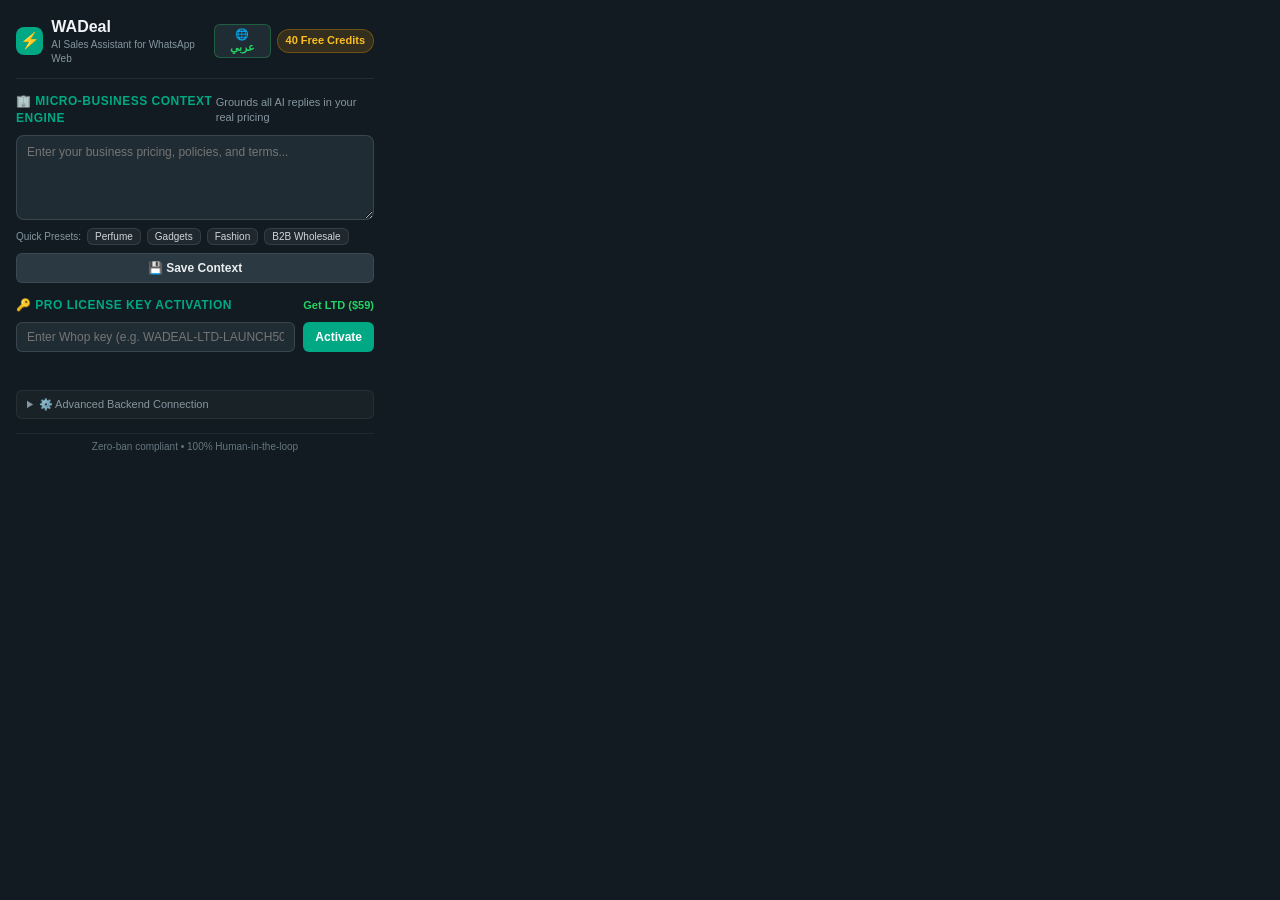
<file: extension/popup.html>
<!DOCTYPE html>
<html lang="en">
<head>
  <meta charset="UTF-8">
  <meta name="viewport" content="width=device-width, initial-scale=1.0">
  <title>WADeal Settings</title>
  <link rel="stylesheet" href="popup.css">
</head>
<body>
  <div class="popup-container" id="popup-root">
    <!-- Header -->
    <header class="popup-header">
      <div class="brand">
        <span class="brand-icon">⚡</span>
        <div>
          <h1 class="brand-title">WADeal</h1>
          <p class="brand-subtitle" id="txt-subtitle">AI Sales Assistant for WhatsApp Web</p>
        </div>
      </div>
      <div class="header-actions">
        <button id="lang-toggle-btn" class="lang-btn" title="Toggle Language">🌐 عربي</button>
        <div id="status-badge" class="badge badge-trial">40 Free Credits</div>
      </div>
    </header>

    <!-- Business Context Engine -->
    <section class="section">
      <div class="section-header">
        <label for="business-context" class="section-title" id="txt-context-title">
          🏢 Micro-Business Context Engine
        </label>
        <span class="hint" id="txt-context-hint">Grounds all AI replies in your real pricing</span>
      </div>
      <textarea id="business-context" rows="4" placeholder="Enter your business pricing, policies, and terms..."></textarea>
      
      <!-- Quick Presets -->
      <div class="presets-row">
        <span class="preset-label" id="txt-presets-label">Quick Presets:</span>
        <button type="button" class="preset-btn" data-preset="perfume">Perfume</button>
        <button type="button" class="preset-btn" data-preset="tech">Gadgets</button>
        <button type="button" class="preset-btn" data-preset="fashion">Fashion</button>
        <button type="button" class="preset-btn" data-preset="b2b">B2B Wholesale</button>
      </div>
      <button id="save-context-btn" class="btn btn-secondary">💾 Save Context</button>
    </section>

    <!-- License Activation & Whop LTD -->
    <section class="section">
      <div class="section-header">
        <label for="license-key" class="section-title" id="txt-license-title">
          🔑 Pro License Key Activation
        </label>
        <a href="https://whop.com" target="_blank" class="buy-link" id="txt-buy-link">Get LTD ($59)</a>
      </div>
      <div class="license-input-group">
        <input type="text" id="license-key" placeholder="Enter Whop key (e.g. WADEAL-LTD-LAUNCH50)">
        <button id="activate-btn" class="btn btn-primary">Activate</button>
      </div>
      <div id="license-feedback" class="feedback-msg"></div>
    </section>

    <!-- Cloud Backend Settings -->
    <section class="section collapsible">
      <details>
        <summary class="collapsible-trigger" id="txt-advanced-title">⚙️ Advanced Backend Connection</summary>
        <div class="advanced-box">
          <label for="backend-url" class="sub-label">Cloud Backend URL:</label>
          <input type="text" id="backend-url" value="http://localhost:3000">
          <p class="sub-hint">Set to your deployed Cloud Run URL or keep as default localhost:3000.</p>
        </div>
      </details>
    </section>

    <!-- Footer -->
    <footer class="popup-footer">
      <span id="txt-footer-trust">Zero-ban compliant • 100% Human-in-the-loop</span>
    </footer>
  </div>

  <script src="popup.js"></script>
</body>
</html>
</file>
<file: extension/popup.css>
@import url('https://fonts.googleapis.com/css2?family=Cairo:wght@400;500;600;700&display=swap');

* {
  box-sizing: border-box;
  margin: 0;
  padding: 0;
  font-family: -apple-system, BlinkMacSystemFont, "Segoe UI", Roboto, Helvetica, Arial, sans-serif;
}

[dir="rtl"], [dir="rtl"] * {
  font-family: 'Cairo', -apple-system, BlinkMacSystemFont, "Segoe UI", Roboto, sans-serif;
}

body {
  width: 390px;
  background-color: #111b21;
  color: #e9edef;
  font-size: 13px;
  line-height: 1.4;
}

.popup-container {
  padding: 16px;
  display: flex;
  flex-direction: column;
  gap: 14px;
}

.popup-header {
  display: flex;
  align-items: center;
  justify-content: space-between;
  padding-bottom: 12px;
  border-bottom: 1px solid rgba(255, 255, 255, 0.08);
}

.brand {
  display: flex;
  align-items: center;
  gap: 8px;
}

.brand-icon {
  display: flex;
  align-items: center;
  justify-content: center;
  width: 28px;
  height: 28px;
  background: #00a884;
  color: #fff;
  border-radius: 8px;
  font-size: 16px;
}

.brand-title {
  font-size: 16px;
  font-weight: 700;
  color: #f0f2f5;
}

.brand-subtitle {
  font-size: 10px;
  color: #8696a0;
}

.header-actions {
  display: flex;
  align-items: center;
  gap: 6px;
}

.lang-btn {
  background: #202c33;
  color: #25d366;
  border: 1px solid rgba(37, 211, 102, 0.3);
  padding: 3px 8px;
  border-radius: 6px;
  font-size: 11px;
  font-weight: 600;
  cursor: pointer;
  transition: all 0.15s ease;
}
.lang-btn:hover {
  background: #2a3942;
}

.badge {
  font-size: 11px;
  font-weight: 600;
  padding: 3px 8px;
  border-radius: 12px;
  white-space: nowrap;
}

.badge-trial {
  background: rgba(245, 158, 11, 0.15);
  color: #fbbf24;
  border: 1px solid rgba(245, 158, 11, 0.3);
}

.badge-pro {
  background: rgba(37, 211, 102, 0.15);
  color: #25d366;
  border: 1px solid rgba(37, 211, 102, 0.3);
}

.section {
  display: flex;
  flex-direction: column;
  gap: 8px;
}

.section-header {
  display: flex;
  align-items: center;
  justify-content: space-between;
}

.section-title {
  font-size: 12px;
  font-weight: 700;
  color: #00a884;
  text-transform: uppercase;
  letter-spacing: 0.5px;
}

.hint {
  font-size: 11px;
  color: #8696a0;
}

textarea {
  width: 100%;
  background: #202c33;
  border: 1px solid rgba(255, 255, 255, 0.12);
  border-radius: 8px;
  padding: 8px 10px;
  color: #e9edef;
  font-size: 12px;
  resize: vertical;
  outline: none;
  line-height: 1.4;
}

textarea:focus {
  border-color: #00a884;
}

.presets-row {
  display: flex;
  align-items: center;
  gap: 6px;
  flex-wrap: wrap;
}

.preset-label {
  font-size: 10px;
  color: #8696a0;
}

.preset-btn {
  background: rgba(255, 255, 255, 0.06);
  border: 1px solid rgba(255, 255, 255, 0.1);
  color: #d1d7db;
  padding: 2px 7px;
  border-radius: 6px;
  font-size: 10px;
  cursor: pointer;
  transition: all 0.1s ease;
}

.preset-btn:hover {
  background: rgba(0, 168, 132, 0.2);
  border-color: #00a884;
  color: #25d366;
}

.btn {
  padding: 7px 12px;
  border-radius: 6px;
  font-size: 12px;
  font-weight: 600;
  cursor: pointer;
  border: none;
  transition: all 0.15s ease;
}

.btn-primary {
  background: #00a884;
  color: #fff;
}
.btn-primary:hover {
  background: #02b690;
}

.btn-secondary {
  background: #2a3942;
  color: #e9edef;
  border: 1px solid rgba(255, 255, 255, 0.08);
}
.btn-secondary:hover {
  background: #33444f;
}

.buy-link {
  font-size: 11px;
  color: #25d366;
  text-decoration: none;
  font-weight: 600;
}
.buy-link:hover {
  text-decoration: underline;
}

.license-input-group {
  display: flex;
  gap: 8px;
}

.license-input-group input {
  flex: 1;
  background: #202c33;
  border: 1px solid rgba(255, 255, 255, 0.12);
  border-radius: 6px;
  padding: 7px 10px;
  color: #e9edef;
  font-size: 12px;
  outline: none;
}
.license-input-group input:focus {
  border-color: #00a884;
}

.feedback-msg {
  font-size: 11px;
  min-height: 16px;
}
.feedback-success {
  color: #25d366;
}
.feedback-error {
  color: #f87171;
}

.collapsible details {
  background: rgba(255, 255, 255, 0.03);
  border-radius: 6px;
  padding: 6px 10px;
  border: 1px solid rgba(255, 255, 255, 0.06);
}
.collapsible-trigger {
  font-size: 11px;
  color: #8696a0;
  cursor: pointer;
}
.advanced-box {
  margin-top: 8px;
  display: flex;
  flex-direction: column;
  gap: 4px;
}
.sub-label {
  font-size: 11px;
  color: #d1d7db;
}
.advanced-box input {
  background: #202c33;
  border: 1px solid rgba(255, 255, 255, 0.1);
  padding: 5px 8px;
  border-radius: 4px;
  color: #e9edef;
  font-size: 11px;
}
.sub-hint {
  font-size: 10px;
  color: #8696a0;
}

.popup-footer {
  text-align: center;
  font-size: 10px;
  color: #667781;
  padding-top: 6px;
  border-top: 1px solid rgba(255, 255, 255, 0.06);
}
</file>
